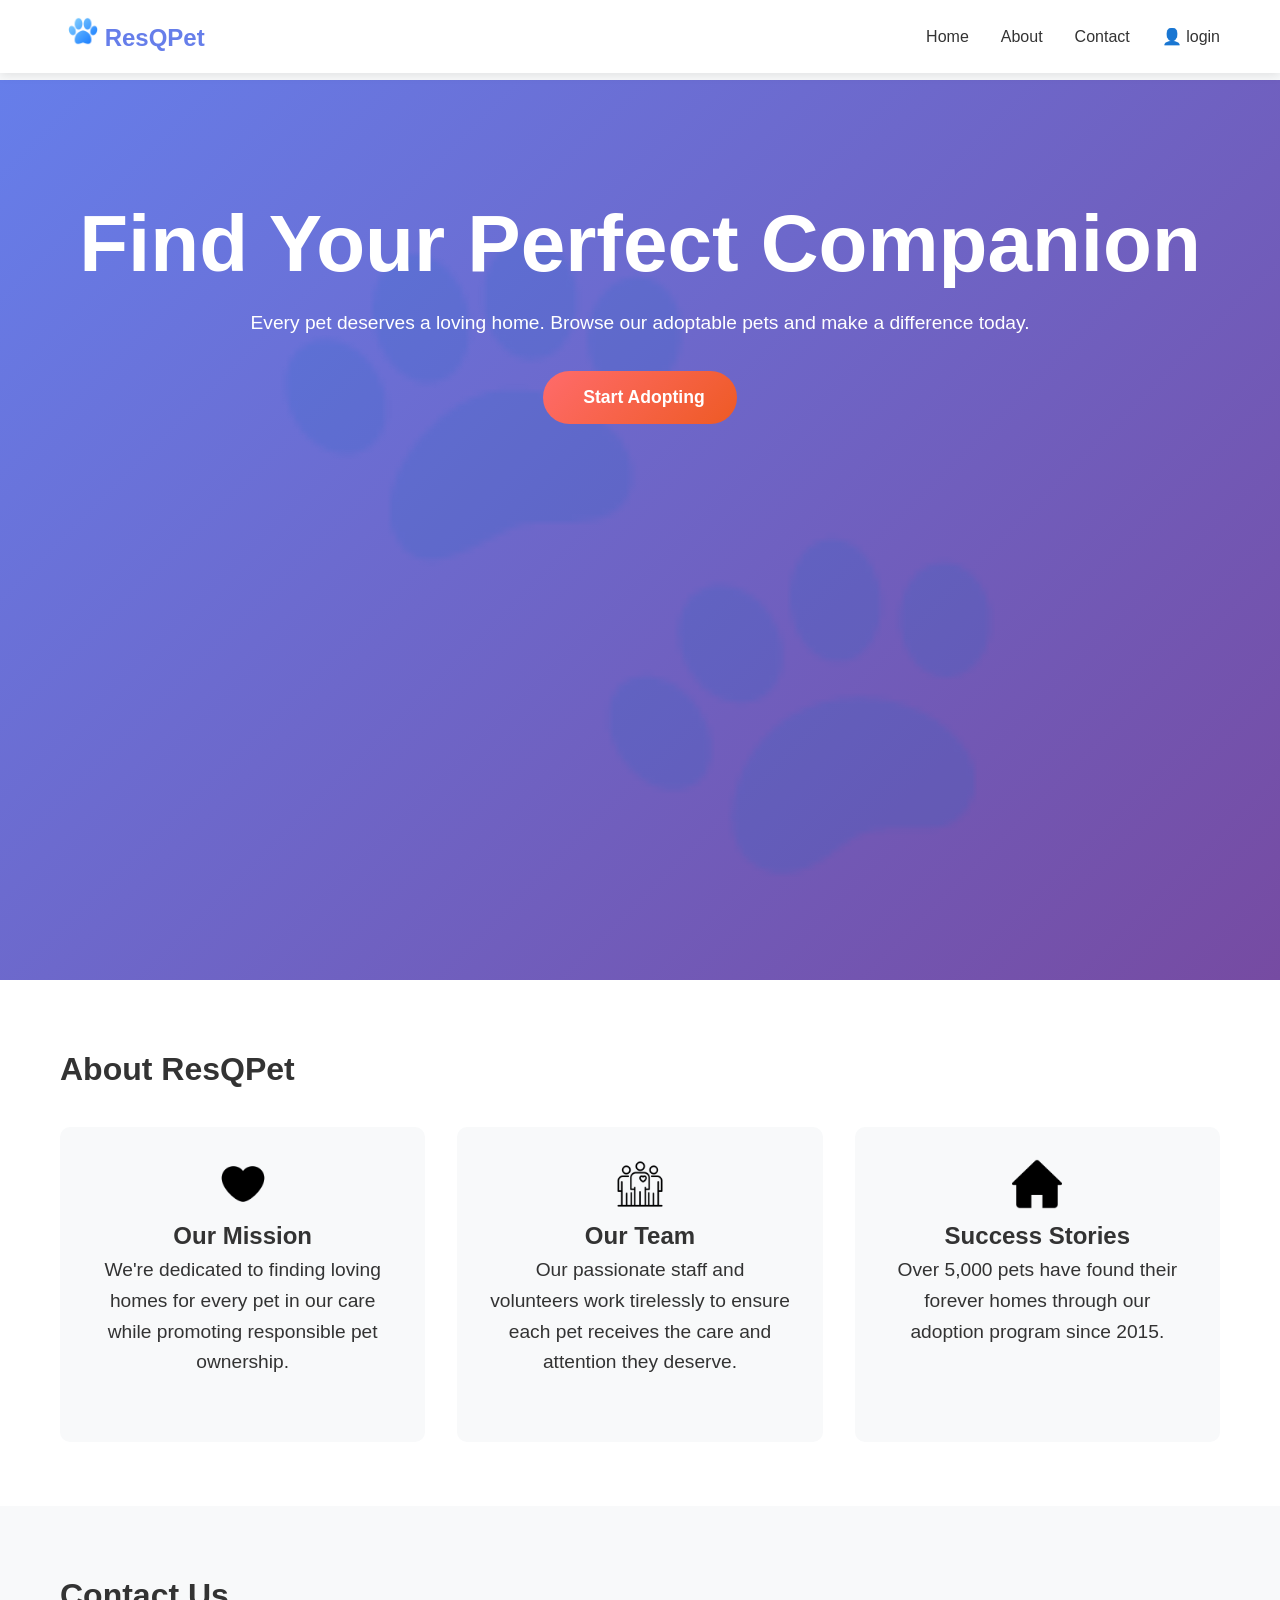
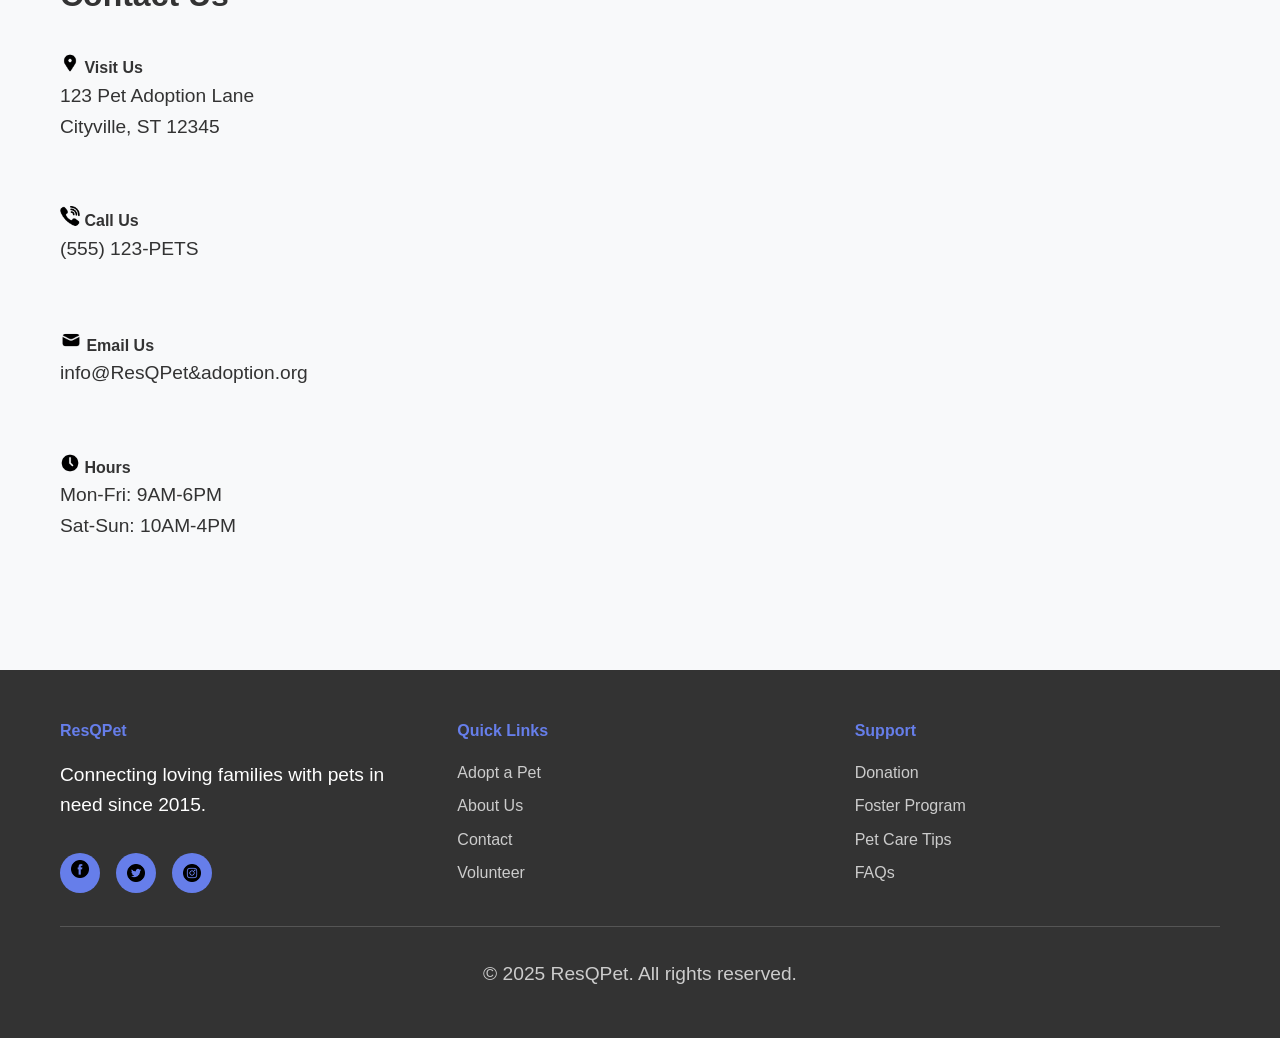
<file: home interface/index.html>
<!DOCTYPE html>
<html lang="en">
<head>
    <meta charset="UTF-8">
    <meta name="viewport" content="width=device-width, initial-scale=1.0">
    <title>ResQPet & Adoption - Find Your Perfect Companion</title>
       <link rel="stylesheet" href="css_public.css">
  </head>
<body class="public-layout">
    <!-- Header -->
    <header class="header">
        <nav class="navbar">
            <div class="nav-container">
                <div class="nav-brand">
                    <i class="fas fa-paw"></i>
                    <span><image src="logo_icons\paw1.png" width="30" height="30">   ResQPet</span>
                </div>  
                <div class="nav-menu">
                    <a href="#home" class="nav-link">Home</a>
                    <a href="#about" class="nav-link">About</a>
                    <a href="#contact" class="nav-link">Contact</a>
                    <a href="../log.php" class="nav-link">  👤 login  </a>
                </div>
                <div class="mobile-menu-toggle">
                    <i class="fas fa-bars"></i>
                </div>
            </div>
        </nav>
    </header>

 <!-- Hero Section -->
    <section id="home" class="hero">
        
           <h1>Find Your Perfect Companion</h1>
           <p>Every pet deserves a loving home. Browse our adoptable pets and make a difference today.</p>
           <button class="cta-button" onclick="myFunction()">
                <i class="fas fa-heart"></i> Start Adopting
            </button>
			<script>
			function myFunction(){
			alert("Please!First you loged in...");
			}
			</script>
        <div class="hero-image">  
            <i class="fas fa-dog hero-icon"></i>
        </div>

        </div>

	
    </section>

    <!-- About Section -->
    <section id="about" class="about-section">
        <div class="container">
            <h2>About ResQPet

</h2>
            <div class="about-grid">
                <div class="about-card">
                    <image src="logo_icons\heart.png" width="50" height="50">
                    <h3>Our Mission</h3>
                    <p>We're dedicated to finding loving homes for every pet in our care while promoting responsible pet ownership.</p>
                </div>
                <div class="about-card">
                   <image src="logo_icons\silhouette.png" width="50" height="50">
                    <h3>Our Team</h3>
                    <p>Our passionate staff and volunteers work tirelessly to ensure each pet receives the care and attention they deserve.</p>
                </div>
                <div class="about-card">
                    <image src="logo_icons\home.png" width="50" height="50">
                    <h3>Success Stories</h3>
                    <p>Over 5,000 pets have found their forever homes through our adoption program since 2015.</p>
                </div>
            </div>
        </div>
    </section>

    <!-- Contact Section -->
    <section id="contact" class="contact-section">
        <div class="container">
            <h2>Contact Us</h2>
            <div class="contact-grid">
                <div class="contact-info">
                    <div class="contact-item">
                        <div>
				
                            <h4> <div> <image src="logo_icons\address.png" width="20" height="20">  Visit Us</h4>
                            <p>123 Pet Adoption Lane<br>Cityville, ST 12345</p>
				
                        </div>
                    </div>

                    <div class="contact-item">
                         <div> 
                            <h4> <image src="logo_icons\call.png" width="20" height="20"> Call Us</h4>
                            <p>(555) 123-PETS</p>
                        </div>
                    </div>

                    <div class="contact-item">
                         
                        <div>
                            <h4><image src="logo_icons\mail-inbox-app.png" width="22" height="22">  Email Us</h4>
                            <p>info@ResQPet&adoption.org</p>
                        </div>
                    </div>

                    <div class="contact-item">
                         <div>
                            <h4><image src="logo_icons\clock.png" width="20" height="20">  Hours</h4>
                            <p>Mon-Fri: 9AM-6PM<br>Sat-Sun: 10AM-4PM</p>
                        </div>
                    </div>
                </div>
                         </div>
        </div>
    </section>

    <!-- Footer -->
    <footer class="footer">
        <div class="container">
            <div class="footer-content">
                <div class="footer-section">
                    <h4>ResQPet</h4>
                    <p>Connecting loving families with pets in need since 2015.</p>
                    <div class="social-links">
                        <a href="#"><i class="fab fa-facebook"><image src="logo_icons\facebook.png" width="18" height="18"></i></a>
                        <a href="#"><image src="logo_icons\twitter2.png" width="18" height="18"></a>
                        <a href="#"><image src="logo_icons\instagram1.png" width="18" height="18"></a>
                    </div>
                </div>
                <div class="footer-section">
                    <h4>Quick Links</h4>
                    <ul>
                        <li><a href="#pets">Adopt a Pet</a></li>
                        <li><a href="#about">About Us</a></li>
                        <li><a href="#contact">Contact</a></li>
                        <li><a href="#">Volunteer</a></li>
                    </ul>
                </div>
                <div class="footer-section">
                    <h4>Support</h4>
                    <ul>
                        <li><a href="#">Donation</a></li>
                        <li><a href="#">Foster Program</a></li>
                        <li><a href="#">Pet Care Tips</a></li>
                        <li><a href="#">FAQs</a></li>
                    </ul>
                </div>
            </div>
            <div class="footer-bottom">
                <p>&copy; 2025 ResQPet. All rights reserved.</p>
            </div>
        </div>
    </footer>
</body>
</html>
</file>
<file: home interface/css_public.css>
/* Base Styles - Common styles for all layouts */

/* Reset and Base Styles */
* {
    margin: 0;
    padding: 0;
    box-sizing: border-box;
}

html {
    scroll-behavior: smooth;
}

body {
    font-family: 'Segoe UI', Tahoma, Geneva, Verdana, sans-serif;
    line-height: 1.6;
    color: #333;
    background-color: #f8f9fa;
}

.container {
    max-width: 1200px;
    margin: 0 auto;
    padding: 0 20px;
}


h1 {
    font-size: 5rem;
}

h2 {
    font-size: 2rem;
}

h3 {
    font-size: 1.5rem;
}

p {
    font-size: 1.2rem;
    margin-bottom: 2rem;
}






/* Public Layout Styles - For general visitors */

.public-layout .header {
    background: white;
    box-shadow: 0 2px 10px rgba(0, 0, 0, 0.1);
    position: fixed;
    top: 0;
    left: 0;
    right: 0;
    z-index: 1000;
}

.navbar {
    padding: 1rem 0;
}

.nav-container {
    display: flex;
    justify-content: space-between;
    align-items: center;
    max-width: 1200px;
    margin: 0 auto;
    padding: 0 20px;
}

.nav-brand {
    display: flex;
    align-items: center;
    gap: 0.5rem;
    font-size: 1.5rem;
    font-weight: 700;
    color: #667eea;
}

.nav-brand i {
    font-size: 2rem;
}

.nav-menu {
    display: flex;
    align-items: center;
    gap: 2rem;
}

.nav-link {
    text-decoration: none;
    color: #333;
    font-weight: 500;
    transition: color 0.3s ease;
    background: none;
    border: none;
    cursor: pointer;
    font-size: 1rem;
}

.nav-link:hover {
    color: #667eea;
}

.nav-dropdown {
    position: relative;
}

.dropdown-btn {
    display: flex;
    align-items: center;
    gap: 0.5rem;
}

.dropdown-content {
    position: absolute;
    top: 100%;
    right: 0;
    background: white;
    box-shadow: 0 5px 20px rgba(0, 0, 0, 0.1);
    border-radius: 5px;
    padding: 0.5rem 0;
    min-width: 180px;
    opacity: 0;
    visibility: hidden;
    transform: translateY(-10px);
    transition: all 0.3s ease;
}

.nav-dropdown:hover .dropdown-content {
    opacity: 1;
    visibility: visible;
    transform: translateY(0);
}

.dropdown-content a {
    display: block;
    padding: 0.75rem 1rem;
    color: #333;
    text-decoration: none;
    transition: background 0.2s ease;
}

.dropdown-content a:hover {
    background: #f8f9fa;
}

.mobile-menu-toggle {
    display: none;
    font-size: 1.5rem;
    cursor: pointer;
}

/* Hero Section */
.hero {
    background: linear-gradient(135deg, #667eea 0%, #764ba2 100%);
    color: white;
    padding: 8rem 2rem 4rem;
    margin-top: 80px;
    display: flex;
    align-items: center;
    min-height: 80vh;
display: flex; 
justify-content: center;  
height: 100vh; 
text-align: center; 
flex-direction: column;
}

.hero-content {
    flex: 1;
    max-width: 600px;
}

.hero-content h1 {
    font-size: 5rem;
    margin-bottom: 1.5rem;
    line-height: 1.2;
}

.hero-image {
    flex: 1;
    display: flex;
    justify-content: center;
    align-items: center;
}


.hero-content p {
    font-size: 2rem;
    margin-bottom: 2rem;
    opacity: 0.9;
}


.hero {
  position: relative;
  text-align: center;
  padding: 100px 20px;

  /* 🐾 Background pattern */
   repeating-linear-gradient(
    -45deg,
    transparent 0 40px,
    transparent 0 80px
  );
}

.hero::before {
  content: "🐾";            /* Big centered paw */
  font-size: 650px;         /* adjust size */
  color: rgba(0, 0, 0, 0.15); /* watermark effect */
  position: absolute;
  top: 50%;                 
  left: 50%;
  transform: translate(-50%, -50%);
  z-index: 0;               /* behind text */
}

.hero h1,
.hero p {
  position: relative;
  z-index: 1; /* keep text above paw */
}


.cta-button {
    background: linear-gradient(135deg, #ff6b6b 0%, #ee5a24 100%);
    color: white;
    padding: 1rem 2rem;
    border: none;
    border-radius: 50px;
    font-size: 1.1rem;
    font-weight: 600;
    cursor: pointer;
    transition: all 0.3s ease;
    display: inline-flex;
    align-items: center;
    gap: 0.5rem;
 z-index: 1;
}

.cta-button:hover {
    transform: translateY(-3px);
    box-shadow: 0 10px 30px rgba(255, 107, 107, 0.4);
}


/* About Section */
.about-section {
    background: white;
    padding: 4rem 0;
}

.about-grid {
    display: grid;
    grid-template-columns: repeat(auto-fit, minmax(300px, 1fr));
    gap: 2rem;
    margin-top: 2rem;
}

.about-card {
    text-align: center;
    padding: 2rem;
    border-radius: 10px;
    background: #f8f9fa;
    transition: transform 0.3s ease;
}

.about-card:hover {
    transform: translateY(-5px);
}

.about-card i {
    font-size: 3rem;
    color: #667eea;
    margin-bottom: 1rem;
}

/* Contact Section */
.contact-section {
    padding: 4rem 0;
    background: #f8f9fa;
}

.contact-grid {
    display: grid;
    grid-template-columns: 1fr 1fr;
    gap: 4rem;
    margin-top: 2rem;
}

.contact-item {
    display: flex;
    align-items: flex-start;
    gap: 1rem;
    margin-bottom: 2rem;
}

.contact-item i {
    font-size: 1.5rem;
    color: #667eea;
    margin-top: 0.25rem;
}



/* Footer */
.footer {
    background: #333;
    color: white;
    padding: 3rem 0 1rem;
}

.footer-content {
    display: grid;
    grid-template-columns: repeat(auto-fit, minmax(250px, 1fr));
    gap: 2rem;
    margin-bottom: 2rem;
}

.footer-section h4 {
    margin-bottom: 1rem;
    color: #667eea;
}

.footer-section ul {
    list-style: none;
}

.footer-section ul li {
    margin-bottom: 0.5rem;
}

.footer-section ul li a {
    color: #ccc;
    text-decoration: none;
    transition: color 0.3s ease;
}

.footer-section ul li a:hover {
    color: #667eea;
}

.social-links {
    display: flex;
    gap: 1rem;
    margin-top: 1rem;
}

.social-links a {
    display: flex;
    align-items: center;
    justify-content: center;
    width: 40px;
    height: 40px;
    background: #667eea;
    color: white;
    border-radius: 50%;
    text-decoration: none;
    transition: transform 0.3s ease;
}

.social-links a:hover {
    transform: translateY(-3px);
}

.footer-bottom {
    text-align: center;
    padding-top: 2rem;
    border-top: 1px solid #555;
    color: #ccc;
}
</file>
